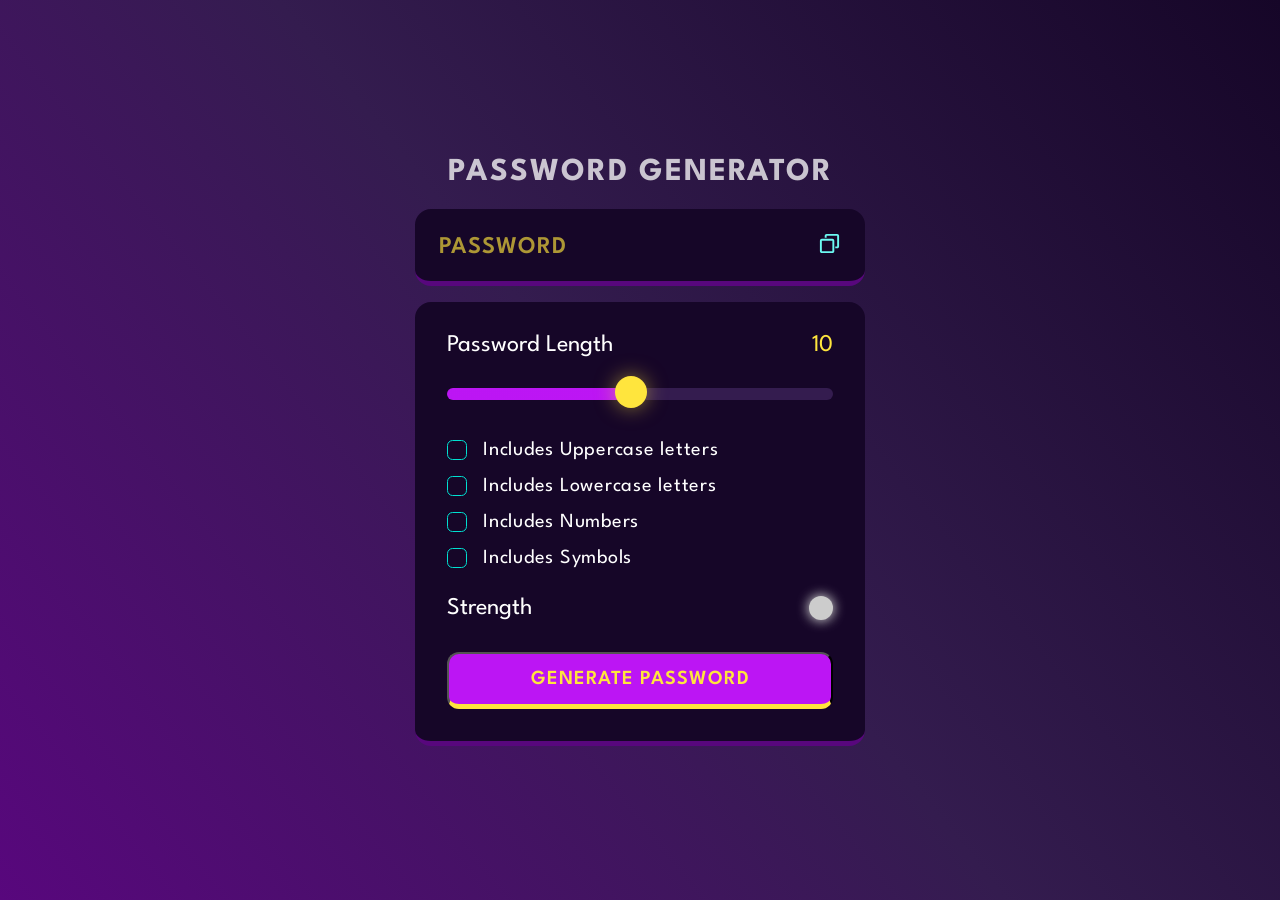
<file: index.html>
<!DOCTYPE html>
<html lang="en">
<head>
    <meta charset="UTF-8">
    <meta name="viewport" content="width=2, initial-scale=1.0">
    <title>Password Generator</title>
    <link rel="preconnect" href="https://fonts.googleapis.com" />
    <link rel="preconnect" href="https://fonts.gstatic.com" crossorigin />
    <link rel="icon" href="./assets/favicon.ico">
    <link
      href="https://fonts.googleapis.com/css2?family=League+Spartan:wght@100;200;300;400;600&display=swap"
      rel="stylesheet"
    />
    <link rel="stylesheet" href="styles.css">
</head>
<body>
    
    <div class="container">
        
        <h1>Password Generator</h1>
        <div class="display-container">
            <input readonly placeholder="Password" class="display" data-passwordDisplay>

            <button class="copyBtn" data-copy>
                <span class="tooltip" data-copyMsg></span>
                <img src="./assets/copy.svg" alt="copy" width="23" height="23">
            </button>
        </div>

        <div class="input-container">
            <!-- Password length section -->
            <div class="length-container">
                <p>Password Length</p>
                <p data-lengthNumber>0</p>
            </div>

            <!-- Slider -->
            <input type="range" min="1" max="20" class="slider" step="1" data-lengthSlider>

            <!-- checkboxes -->
            <div class="check">
                <input type="checkbox" id="uppercase">
                <label for="uppercase">Includes Uppercase letters</label>
            </div>

            <div class="check">
                <input type="checkbox" id="lowercase">
                <label for="lowercase">Includes Lowercase letters</label>
            </div>
            
            <div class="check">
                <input type="checkbox" id="numbers">
                <label for="numbers">Includes Numbers</label>
            </div>
            
            <div class="check">
                <input type="checkbox" id="symbols">
                <label for="symbols">Includes Symbols</label>
            </div>

            <!-- strength section -->
            <div class="strength-container">
                <p>Strength</p>
                <div class="indicator" data-indicator></div>
            </div>

            <!-- generate password button -->
            <button class="generateButton">Generate Password</button>
        </div>
    </div>
    <script src="script.js"></script>
</body>
</html>
</file>
<file: styles.css>
*,
*::before,
*::after {
    margin: 0;
    padding: 0;
    box-sizing: border-box;
    font-family: 'League Spartan', sans-serif;
}

:root {

    --dk-violet: hsl(268, 75%, 9%);
    --lt-violet: hsl(268, 47%, 21%);
    --lt-violet2: hsl(281, 89%, 26%);
    --vb-violet: hsl(285, 91%, 52%);
    --vb-violet2: hsl(290, 70%, 36%);
  
    --vb-yellow: hsl(52, 100%, 62%);
    
    --pl-white: hsl(0, 0%, 100%);
  
    --vb-cyan: hsl(176, 100%, 44%);
    --vb-cyan2: hsl(177, 92%, 70%);
    --dk-text: hsl(198, 20%, 13%);
}

body {
    width: 100vw;
    height: 100vh;
    display: flex;
    flex-direction: column;
    align-items: center;
    justify-content: center;
    background: linear-gradient(231deg, rgba(22, 6, 40, 1) 0%, rgba(52, 28, 79, 1) 50%, rgba(88, 7, 125, 1) 100%);
}

.container {
    width: 90%;
    max-width: 450px;
}

h1 {
    color: var(--pl-white);
    opacity: 0.75;
    text-transform: uppercase;
    letter-spacing: 2px;
    text-align: center;
    line-height: 1.2;
}

.display-container {
    position: relative;
    background-color: var(--dk-violet);
    border-radius: 1rem;
    border-bottom: 0.35rem solid var(--lt-violet2);
    margin: 1rem 0;
    padding-top: 0.35rem;
}


.display {
    width: 100%;
    background-color: transparent;
    padding: 1.15rem 1rem;
    color: var(--vb-yellow);
    font-weight: 600;
    font-size: 1.5rem;
    line-height: 30px;
    letter-spacing: 1px;
    padding-right: 3.25rem;
    border:none;
  }
  
.display::placeholder {
    position:absolute;
    top: 50%;
    left: 1.5rem;
    font-size: 1.5rem;
    line-height:30px;
    color:var(--vb-yellow);
    opacity: 0.65;
    text-transform: uppercase;
    transform: translateY(-50%);
}

.display-container button {
    position:absolute;
    top:50%;
    right:1.5rem;
    transform: translateY(-50%);
}

.input-container{
    width:100%;
    background-color: var(--dk-violet);
    border-radius: 1rem;
    padding: 2rem;
    border-bottom: 0.35rem solid var(--lt-violet2);
}


.length-container {
    display: flex;
    justify-content: space-between;
    align-items: center;
}


.length-container p:nth-child(1) {
    color:var(--pl-white);
    font-size: 1.5rem;
}


.length-container p:nth-child(2) {
    color:var(--vb-yellow);
    font-size: 1.5rem;
}


.strength-container {
    display: flex;
    justify-content: space-between;
    align-items: center;
    margin-top: 1.75rem;
    margin-bottom: 2rem;
}


.strength-container p{
    color:var(--pl-white);
    font-size: 1.5rem;
}

.indicator {
    width:1.5rem;
    height:1.5rem;
    border-radius:50%;
}

.generateButton {
    width: 100%;
    padding: 1rem 0;
    background-color: var(--vb-violet);
    text-align: center;
    border-radius: 0.75rem;
    border-bottom: 0.35rem solid var(--vb-yellow);
    text-transform: uppercase;
    letter-spacing: 1px;
    color: var(--vb-yellow);
    font-weight: 600;
    font-size: 1.25rem;
  }

.check {
    display: flex;
    align-items: center;
    margin: 1rem 0;
    gap: 0 1rem;
}

.check input{
    appearance: none;
    width: 20px;
    height: 20px;
    border: 1px solid var(--vb-cyan);
    cursor: pointer;
    position: relative;
    border-radius: 0.35rem;
}


.check input:checked{
    background-color: var(--vb-cyan);
}


.check input:checked::before {
    content: '✔';
    position: absolute;
    color: var(--dk-text);
    font-size:1.05rem;
    font-weight: 600;
    left:50%;
    top:-10px;
    transform: translateX(-50%)  translateY(40%);
}

.check label {
    color: var(--pl-white);
    font-size: 1.25rem;
    letter-spacing: 0.75px;
}

.copyBtn{
    background-color: transparent;
    border:none;
    outline:none;
}

.tooltip {
    position: absolute;
    background-color: var(--vb-violet2);
    color: var(--vb-yellow);
    font-size: 1.25rem;
    top: -35px;
    left: -25px;
    padding: 5px 10px;
    border-radius: 1rem;
    opacity: 0;
    transform: scale(0);
    transform-origin: bottom;
    transition: all 250ms ease-in-out;
  }
  
  .tooltip.active {
    opacity: 1;
    transform: scale(1);
  }

.slider{
    appearance: none;
    width:100%;
    height: 0.75rem;
    cursor: pointer;
    background-color: var(--lt-violet);
    border-radius: 1rem;
    margin-top: 2rem;
    margin-bottom: 1.5rem;
    background-image: linear-gradient(var(--vb-violet), var(--vb-violet));
    background-repeat: no-repeat;
    border:none;
    outline:none;
    z-index:-1;
}

.slider::-webkit-slider-thumb {
    position:relative;
    z-index:1;
    appearance: none;
    height:2rem;
    width:2rem;
    border-radius: 50%;
    background-color: var(--vb-yellow);
    cursor:pointer;
    margin-top: -3px;
    box-shadow: 0px 0px 20px 0px rgba(255, 229, 61, 0.50);
    transition: all 100ms ease-in;
}

.slider:focus{
    outline: 3px solid var(--vb-yellow);
}

.slider::-webkit-slider-thumb:hover{
    outline: 2px solid var(--vb-yellow);
    background-color: var(--dk-violet);
    box-shadow: 0px 0px 25px 5px rgba(255, 229, 61, 0.80);
}


.slider::-moz-range-thumb {
    position: relative;
    z-index: 1;
    appearance: none;
    height: 2rem;
    width: 2rem;
    border-radius: 50%;
    background: var(--vb-yellow);
    box-shadow: 0px 0px 20px 0px rgba(255, 229, 61, 0.50);
    cursor: pointer;
  }
  
  .slider::-moz-range-thumb:hover {
    outline: 2px solid var(--vb-yellow);
    background-color: var(--dk-violet);
    box-shadow: 0px 0px 25px 5px rgba(255, 229, 61, 0.80);
  }
</file>
